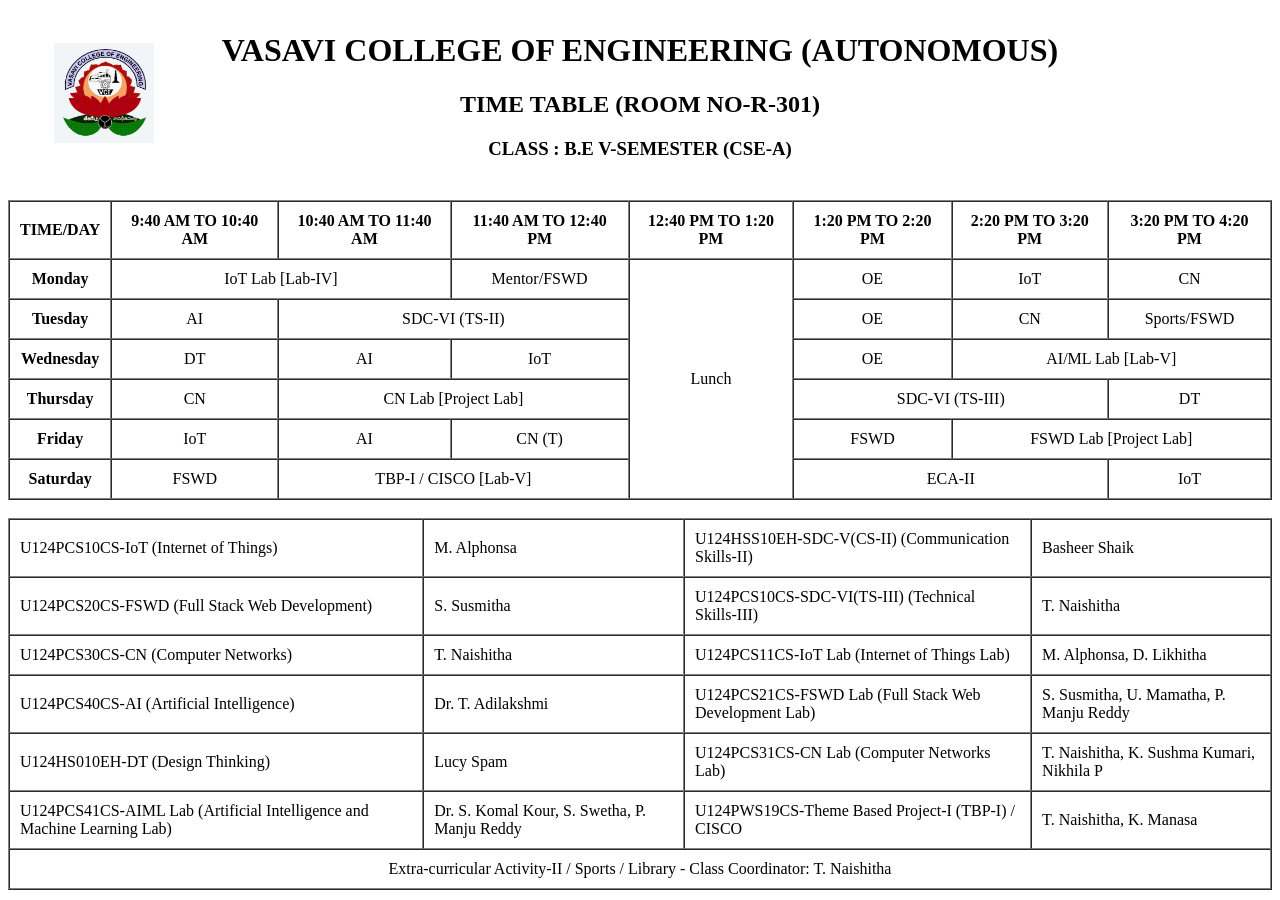
<file: week1/1.html>
<!DOCTYPE html>
<html lang="en">

<head>
    <meta charset="UTF-8">
    <meta name="viewport" content="width=device-width, initial-scale=1.0">
    <title>CSE-A Time Table 2026-27</title>
</head>

<body>
    <table width="100%" border="0">
        <tr>
            <td width="15%" align="center">
                <img src="vce_logo.png" width="100" height="100" alt="VCE Logo">
            </td>

            <td align="center">
                <h1>VASAVI COLLEGE OF ENGINEERING (AUTONOMOUS)</h1>
                <h2>TIME TABLE (ROOM NO-R-301)</h2>
                <h3>CLASS : B.E V-SEMESTER (CSE-A)</h3>
            </td>

            <td width="15%"></td>
        </tr>
    </table>

    <br>

    <table border="1" cellpadding="10" cellspacing="0" align="center">

        <tr>
            <th>TIME/DAY</th>
            <th>9:40 AM TO 10:40 AM</th>
            <th>10:40 AM TO 11:40 AM</th>
            <th>11:40 AM TO 12:40 PM</th>
            <th>12:40 PM TO 1:20 PM</th>
            <th>1:20 PM TO 2:20 PM</th>
            <th>2:20 PM TO 3:20 PM</th>
            <th>3:20 PM TO 4:20 PM</th>
        </tr>

        <tr>
            <th>Monday</th>
            <td colspan="2" align="center">IoT Lab [Lab-IV]</td>
            <td align="center">Mentor/FSWD</td>
            <td rowspan="6" align="center">Lunch</td>
            <td align="center">OE</td>
            <td align="center">IoT</td>
            <td align="center">CN</td>
        </tr>

        <tr>
            <th>Tuesday</th>
            <td align="center">AI</td>
            <td colspan="2" align="center">SDC-VI (TS-II)</td>
            <td align="center">OE</td>
            <td align="center">CN</td>
            <td align="center">Sports/FSWD</td>
        </tr>

        <tr>
            <th>Wednesday</th>
            <td align="center">DT</td>
            <td align="center">AI</td>
            <td align="center">IoT</td>
            <td align="center">OE</td>
            <td colspan="2" align="center">AI/ML Lab [Lab-V]</td>
        </tr>

        <tr>
            <th>Thursday</th>
            <td align="center">CN</td>
            <td colspan="2" align="center">CN Lab [Project Lab]</td>
            <td colspan="2" align="center">SDC-VI (TS-III)</td>
            <td align="center">DT</td>
        </tr>

        <tr>
            <th>Friday</th>
            <td align="center">IoT</td>
            <td align="center">AI</td>
            <td align="center">CN (T)</td>
            <td align="center">FSWD</td>
            <td colspan="2" align="center">FSWD Lab [Project Lab]</td>
        </tr>

        <tr>
            <th>Saturday</th>
            <td align="center">FSWD</td>
            <td colspan="2" align="center">TBP-I / CISCO [Lab-V]</td>
            <td colspan="2" align="center">ECA-II</td>
            <td align="center">IoT</td>
        </tr>

    </table>

    <br>
    <table border="1" cellpadding="10" cellspacing="0" align="center">

        <tr>
            <td>U124PCS10CS-IoT (Internet of Things)</td>
            <td>M. Alphonsa</td>
            <td>U124HSS10EH-SDC-V(CS-II) (Communication Skills-II)</td>
            <td>Basheer Shaik</td>
        </tr>

        <tr>
            <td>U124PCS20CS-FSWD (Full Stack Web Development)</td>
            <td>S. Susmitha</td>
            <td>U124PCS10CS-SDC-VI(TS-III) (Technical Skills-III)</td>
            <td>T. Naishitha</td>
        </tr>

        <tr>
            <td>U124PCS30CS-CN (Computer Networks)</td>
            <td>T. Naishitha</td>
            <td>U124PCS11CS-IoT Lab (Internet of Things Lab)</td>
            <td>M. Alphonsa, D. Likhitha</td>
        </tr>

        <tr>
            <td>U124PCS40CS-AI (Artificial Intelligence)</td>
            <td>Dr. T. Adilakshmi</td>
            <td>U124PCS21CS-FSWD Lab (Full Stack Web Development Lab)</td>
            <td>S. Susmitha, U. Mamatha, P. Manju Reddy</td>
        </tr>

        <tr>
            <td>U124HS010EH-DT (Design Thinking)</td>
            <td>Lucy Spam</td>
            <td>U124PCS31CS-CN Lab (Computer Networks Lab)</td>
            <td>T. Naishitha, K. Sushma Kumari, Nikhila P</td>
        </tr>

        <tr>
            <td>U124PCS41CS-AIML Lab (Artificial Intelligence and Machine Learning Lab)</td>
            <td>Dr. S. Komal Kour, S. Swetha, P. Manju Reddy</td>
            <td>U124PWS19CS-Theme Based Project-I (TBP-I) / CISCO</td>
            <td>T. Naishitha, K. Manasa</td>
        </tr>

        <tr>
            <td colspan="4" align="center">
                Extra-curricular Activity-II / Sports / Library -
                Class Coordinator: T. Naishitha
            </td>
        </tr>

    </table>

</body>
</html>
</file>
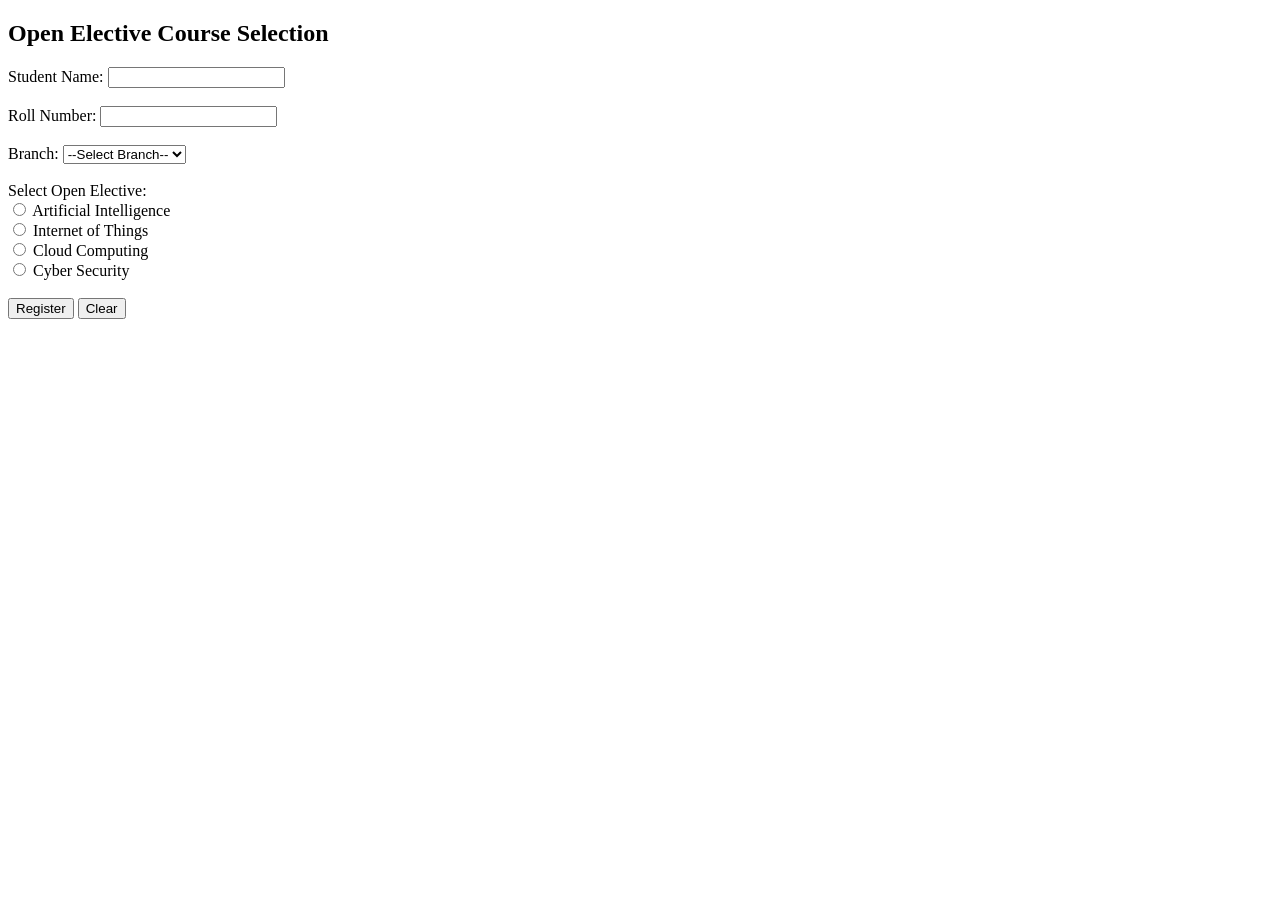
<file: week2/pre1.html>
<!DOCTYPE html>
<html>
<head>
    <title>Open Elective Registration</title>
</head>

<body>

    <h2>Open Elective Course Selection</h2>

    <form>

        <label for="name">Student Name:</label>
        <input type="text" id="name" name="name" required>
        <br><br>

        <label for="rollno">Roll Number:</label>
        <input type="text" id="rollno" name="rollno" required>
        <br><br>

        <label for="branch">Branch:</label>
        <select id="branch" name="branch" required>
            <option value="">--Select Branch--</option>
            <option value="CSE">CSE</option>
            <option value="ECE">ECE</option>
            <option value="EEE">EEE</option>
            <option value="MECH">Mechanical</option>
            <option value="CIVIL">Civil</option>
        </select>
        <br><br>

        <label>Select Open Elective:</label>
        <br>

        <input type="radio" id="ai" name="elective" value="AI" required>
        <label for="ai">Artificial Intelligence</label>
        <br>

        <input type="radio" id="iot" name="elective" value="IoT">
        <label for="iot">Internet of Things</label>
        <br>

        <input type="radio" id="cloud" name="elective" value="Cloud Computing">
        <label for="cloud">Cloud Computing</label>
        <br>

        <input type="radio" id="cyber" name="elective" value="Cyber Security">
        <label for="cyber">Cyber Security</label>
        <br><br>

        <input type="submit" value="Register">
        <input type="reset" value="Clear">

    </form>

</body>
</html>
</file>
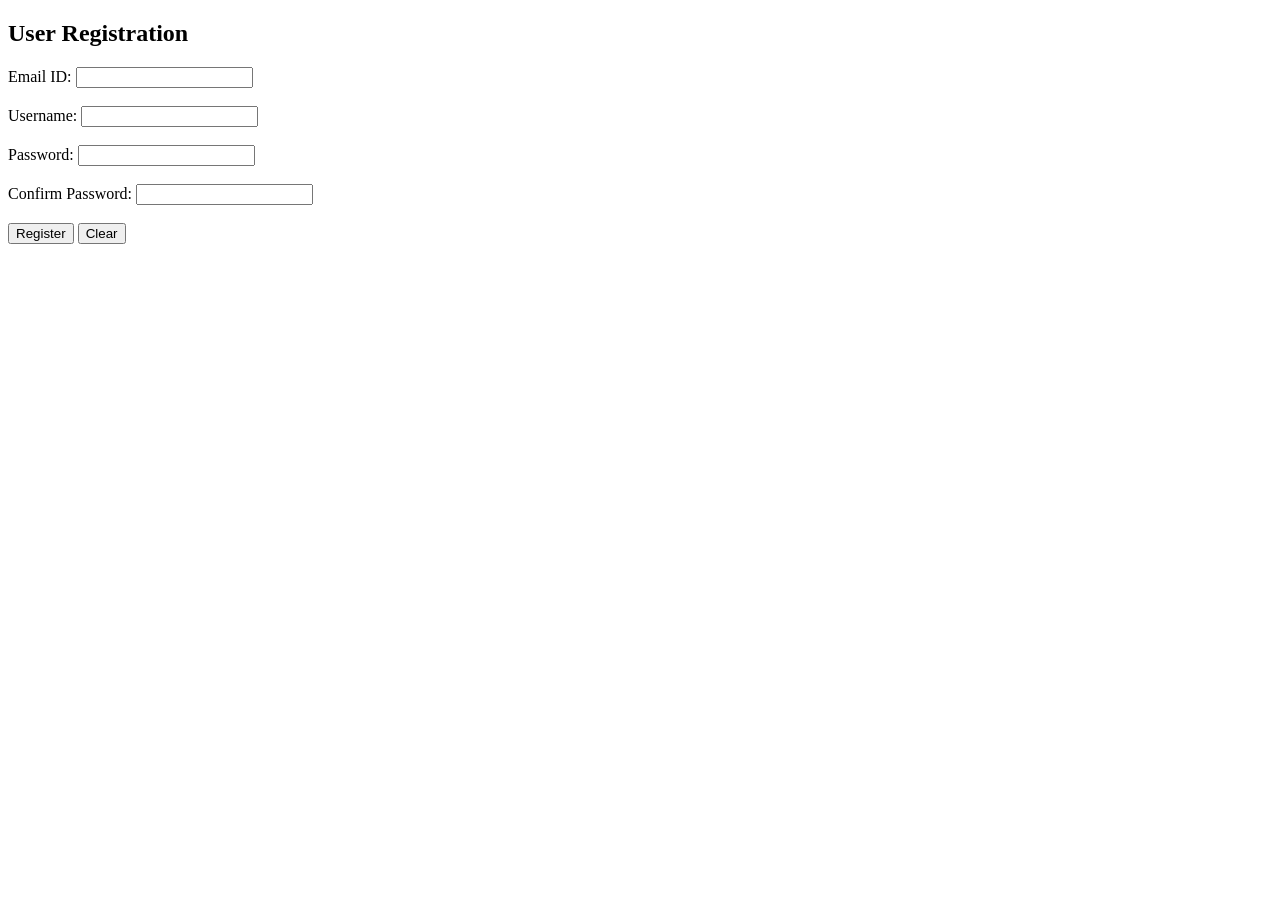
<file: week2/pre2.html>
<!DOCTYPE html>
<html>
<head>
    <title>Registration Form</title>
</head>

<body>

    <h2>User Registration</h2>

    <form>

        <label for="email">Email ID:</label>
        <input type="email" id="email" name="email" required>
        <br><br>

        <label for="username">Username:</label>
        <input type="text" id="username" name="username" required>
        <br><br>

        <label for="password">Password:</label>
        <input type="password" id="password" name="password" required>
        <br><br>

        <label for="confirm">Confirm Password:</label>
        <input type="password" id="confirm" name="confirm" required>
        <br><br>

        <input type="submit" value="Register">
        <input type="reset" value="Clear">

    </form>

</body>
</html>
</file>
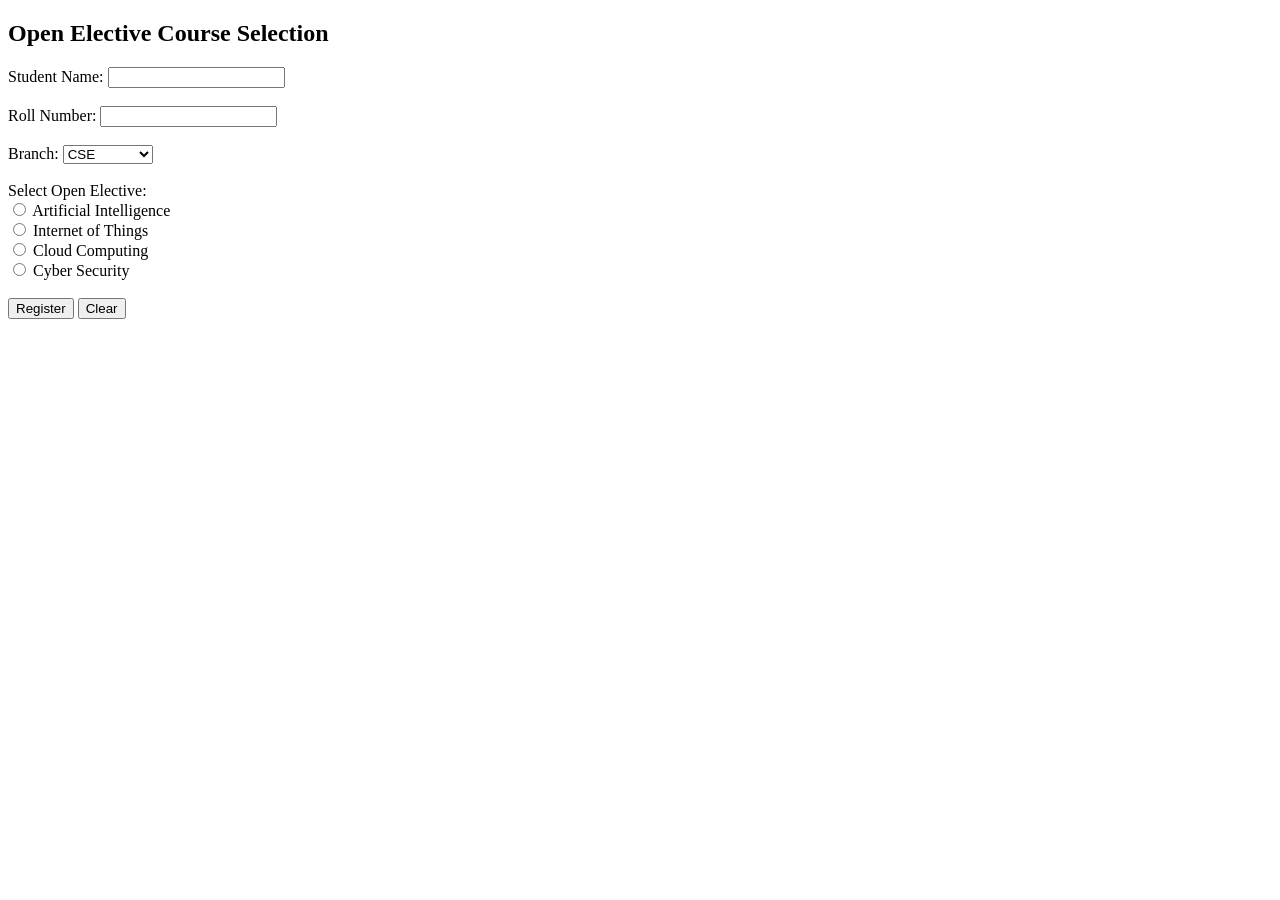
<file: week2/prel1.html>
<!DOCTYPE html>
<html>
<head>
    <title>Open Elective Registration</title>
</head>
<body>

    <h2>Open Elective Course Selection</h2>

    <form>
        <label for="name">Student Name:</label>
        <input type="text" id="name" name="name" required>
        <br><br>

        <label for="rollno">Roll Number:</label>
        <input type="text" id="rollno" name="rollno" required>
        <br><br>

        <label for="branch">Branch:</label>
        <select id="branch" name="branch">
            <option value="cse">CSE</option>
            <option value="ece">ECE</option>
            <option value="eee">EEE</option>
            <option value="mech">Mechanical</option>
            <option value="civil">Civil</option>
        </select>
        <br><br>

        <label>Select Open Elective:</label>
        <br>

        <input type="radio" id="ai" name="elective" value="AI">
        <label for="ai">Artificial Intelligence</label>
        <br>

        <input type="radio" id="iot" name="elective" value="IoT">
        <label for="iot">Internet of Things</label>
        <br>

        <input type="radio" id="cloud" name="elective" value="Cloud">
        <label for="cloud">Cloud Computing</label>
        <br>

        <input type="radio" id="cyber" name="elective" value="Cyber Security">
        <label for="cyber">Cyber Security</label>
        <br><br>

        <input type="submit" value="Register">
        <input type="reset" value="Clear">

    </form>

</body>
</html>
</file>
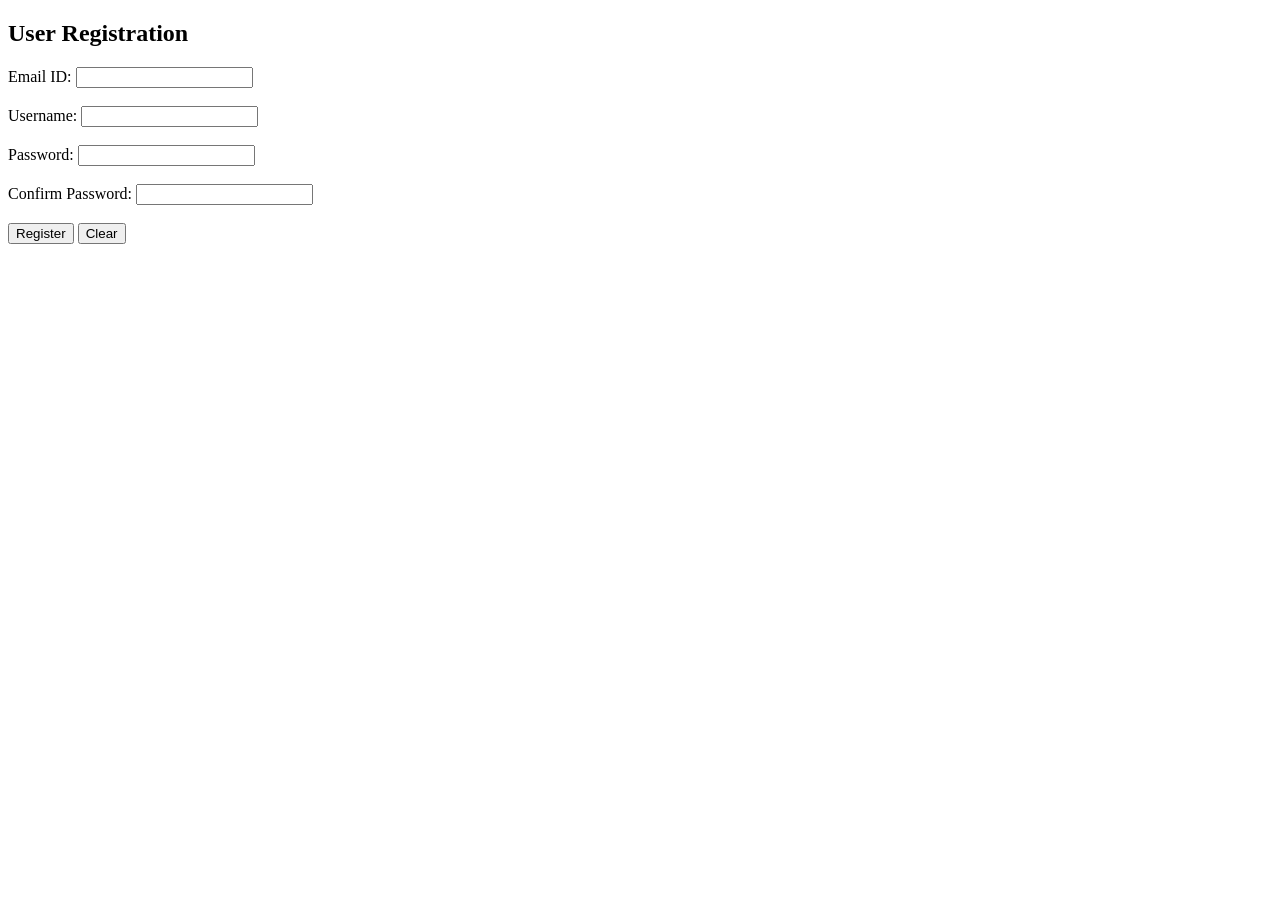
<file: week2/prel2.html>
<!DOCTYPE html>
<html lang="en">
<head>
    <meta charset="UTF-8">
    <meta name="viewport" content="width=device-width, initial-scale=1.0">
    <title>Registration Form</title>
</head>

<body>

    <h2>User Registration</h2>

    <form onsubmit="return validatePassword()">

        <label for="email">Email ID:</label>
        <input type="email" id="email" name="email" required>
        <br><br>

        <label for="username">Username:</label>
        <input type="text" id="username" name="username" required>
        <br><br>

        <label for="password">Password:</label>
        <input type="password" id="password" name="password" required>
        <br><br>

        <label for="confirm">Confirm Password:</label>
        <input type="password" id="confirm" name="confirm" required>
        <br><br>

        <input type="submit" value="Register">
        <input type="reset" value="Clear">

    </form>

    <script>
        function validatePassword() {
            const password = document.getElementById("password").value;
            const confirm = document.getElementById("confirm").value;

            if (password !== confirm) {
                alert("Passwords do not match!");
                return false;
            }

            alert("Registration successful!");
            return true;
        }
    </script>

</body>
</html>
</file>
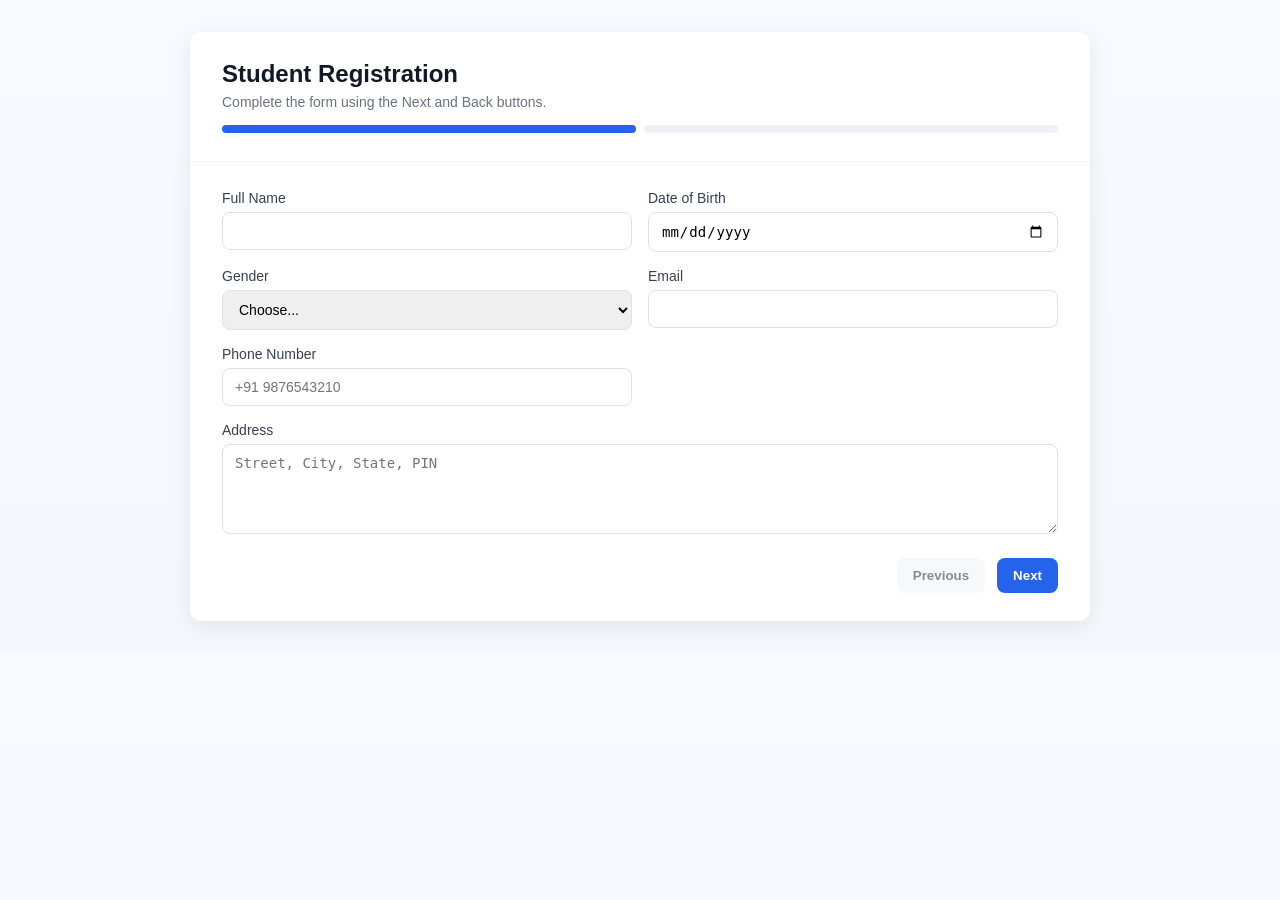
<file: week2/stu_reg.html>
<!DOCTYPE html>
<html lang="en">

<head>
    <meta charset="UTF-8">
    <meta name="viewport" content="width=device-width, initial-scale=1.0">
    <title>Student Registration Form</title>

    <style>
        :root {
            --bg: #f4f7fb;
            --card: #ffffff;
            --accent: #2563eb;
            --muted: #6b7280;
            --success: #16a34a;
        }

        * {
            box-sizing: border-box;
        }

        body {
            margin: 0;
            padding: 32px;
            font-family: Arial, sans-serif;
            background: linear-gradient(180deg, #f7fbff 0%, var(--bg) 100%);
            color: #111827;
        }

        .container {
            max-width: 900px;
            margin: auto;
            background: var(--card);
            border-radius: 12px;
            box-shadow: 0 6px 24px rgba(2, 6, 23, 0.08);
            overflow: hidden;
        }

        header {
            padding: 28px 32px;
            border-bottom: 1px solid #eef2f7;
        }

        header h1 {
            margin: 0;
            font-size: 24px;
        }

        header p {
            margin: 6px 0 0;
            color: var(--muted);
            font-size: 14px;
        }

        form {
            padding: 28px 32px;
        }

        .form-page {
            display: none;
        }

        .form-page.active {
            display: block;
        }

        .grid {
            display: grid;
            grid-template-columns: repeat(2, 1fr);
            gap: 16px;
        }

        .full {
            grid-column: 1 / -1;
        }

        label {
            display: block;
            font-size: 14px;
            margin-bottom: 6px;
            color: #374151;
        }

        input,
        select,
        textarea {
            width: 100%;
            padding: 10px 12px;
            border: 1px solid #dbe3ec;
            border-radius: 8px;
            font-size: 14px;
        }

        textarea {
            min-height: 90px;
            resize: vertical;
        }

        input:focus,
        select:focus,
        textarea:focus {
            outline: none;
            border-color: var(--accent);
        }

        .actions {
            display: flex;
            gap: 12px;
            justify-content: flex-end;
            margin-top: 20px;
        }

        button {
            cursor: pointer;
            border: none;
            padding: 10px 16px;
            border-radius: 8px;
            font-weight: bold;
        }

        .btn-primary {
            background: var(--accent);
            color: white;
        }

        .btn-secondary {
            background: #eef2ff;
            color: var(--accent);
        }

        .btn-muted {
            background: #f3f4f6;
            color: #374151;
        }

        button:disabled {
            cursor: not-allowed;
            opacity: 0.6;
        }

        .progress {
            display: flex;
            gap: 8px;
            margin-top: 15px;
        }

        .step {
            flex: 1;
            height: 8px;
            border-radius: 10px;
            background: #eef2f7;
        }

        .step.active {
            background: var(--accent);
        }

        .success {
            display: none;
            margin-top: 15px;
            padding: 15px;
            border-radius: 8px;
            background: #ecfdf5;
            color: var(--success);
        }

        @media (max-width: 700px) {
            body {
                padding: 15px;
            }

            .grid {
                grid-template-columns: 1fr;
            }

            .full {
                grid-column: auto;
            }

            form,
            header {
                padding: 20px;
            }
        }
    </style>
</head>

<body>

    <div class="container">

        <header>
            <h1>Student Registration</h1>
            <p>Complete the form using the Next and Back buttons.</p>

            <div class="progress">
                <div class="step step-1 active"></div>
                <div class="step step-2"></div>
            </div>
        </header>

        <form id="regForm">

            <!-- PAGE 1 -->
            <section class="form-page active" id="page1">

                <div class="grid">

                    <div>
                        <label for="fullname">Full Name</label>
                        <input type="text" id="fullname" name="fullname"
                               maxlength="100" required>
                    </div>

                    <div>
                        <label for="dob">Date of Birth</label>
                        <input type="date" id="dob" name="dob" required>
                    </div>

                    <div>
                        <label for="gender">Gender</label>
                        <select id="gender" name="gender" required>
                            <option value="">Choose...</option>
                            <option value="Female">Female</option>
                            <option value="Male">Male</option>
                            <option value="Non-binary">Non-binary</option>
                            <option value="Other">Other</option>
                            <option value="Prefer not to say">
                                Prefer not to say
                            </option>
                        </select>
                    </div>

                    <div>
                        <label for="email">Email</label>
                        <input type="email" id="email" name="email" required>
                    </div>

                    <div>
                        <label for="phone">Phone Number</label>
                        <input type="tel" id="phone" name="phone"
                               placeholder="+91 9876543210"
                               pattern="[0-9+\-() ]{7,20}"
                               required>
                    </div>

                    <div class="full">
                        <label for="address">Address</label>
                        <textarea id="address" name="address"
                                  maxlength="300"
                                  placeholder="Street, City, State, PIN"
                                  required></textarea>
                    </div>

                </div>

                <div class="actions">
                    <button type="button" class="btn-muted" disabled>
                        Previous
                    </button>

                    <button type="button" class="btn-primary" id="nextBtn">
                        Next
                    </button>
                </div>

            </section>

            <!-- PAGE 2 -->
            <section class="form-page" id="page2">

                <div class="grid">

                    <div>
                        <label for="qualification">
                            Highest Qualification
                        </label>

                        <select id="qualification"
                                name="qualification" required>
                            <option value="">Choose...</option>
                            <option>High School</option>
                            <option>Diploma</option>
                            <option>Bachelor's</option>
                            <option>Master's</option>
                            <option>PhD</option>
                            <option>Other</option>
                        </select>
                    </div>

                    <div>
                        <label for="school">School / College Name</label>
                        <input type="text" id="school" name="school"
                               maxlength="150" required>
                    </div>

                    <div>
                        <label for="course">Course / Branch</label>
                        <input type="text" id="course" name="course"
                               maxlength="100" required>
                    </div>

                    <div>
                        <label for="year">Year of Passing</label>
                        <input type="number" id="year" name="year"
                               min="1900" max="2100" required>
                    </div>

                    <div>
                        <label for="score">Percentage / CGPA</label>
                        <input type="number" id="score" name="score"
                               min="0" max="100" step="0.01" required>
                    </div>

                    <div>
                        <label for="board">University / Board</label>
                        <input type="text" id="board" name="board"
                               maxlength="150" required>
                    </div>

                </div>

                <div class="actions">

                    <button type="button"
                            class="btn-secondary"
                            id="backBtn">
                        Back
                    </button>

                    <button type="reset" class="btn-muted">
                        Reset
                    </button>

                    <button type="submit" class="btn-primary">
                        Submit
                    </button>

                </div>

                <div class="success" id="successMsg">
                    Registration submitted successfully.
                </div>

            </section>

        </form>
    </div>

    <script>
        const form = document.getElementById("regForm");
        const pages = document.querySelectorAll(".form-page");
        const steps = document.querySelectorAll(".step");

        const nextBtn = document.getElementById("nextBtn");
        const backBtn = document.getElementById("backBtn");
        const successMsg = document.getElementById("successMsg");

        let currentPage = 0;

        // Show selected page
        function showPage(page) {
            pages.forEach((section, index) => {
                section.classList.toggle("active", index === page);
            });

            steps.forEach((step, index) => {
                step.classList.toggle("active", index <= page);
            });

            currentPage = page;
        }

        // Next button
        nextBtn.addEventListener("click", function () {

            const fields = pages[0].querySelectorAll(
                "input, select, textarea"
            );

            for (let field of fields) {
                if (!field.checkValidity()) {
                    field.reportValidity();
                    return;
                }
            }

            showPage(1);
            window.scrollTo(0, 0);
        });

        // Back button
        backBtn.addEventListener("click", function () {
            showPage(0);
            window.scrollTo(0, 0);
        });

        // Submit form
        form.addEventListener("submit", function (event) {

            event.preventDefault();

            const fields = pages[1].querySelectorAll(
                "input, select, textarea"
            );

            for (let field of fields) {
                if (!field.checkValidity()) {
                    field.reportValidity();
                    return;
                }
            }

            const name = document.getElementById("fullname").value;

            successMsg.textContent =
                "Registration submitted successfully. Thank you, "
                + name + "!";

            successMsg.style.display = "block";

            // Clear form after successful submission
            form.reset();

            // Keep success message visible
            setTimeout(function () {
                successMsg.style.display = "none";
                showPage(0);
            }, 2500);
        });

        // Reset form
        form.addEventListener("reset", function () {
            setTimeout(function () {
                showPage(0);
                successMsg.style.display = "none";
            }, 0);
        });
    </script>

</body>
</html>
</file>
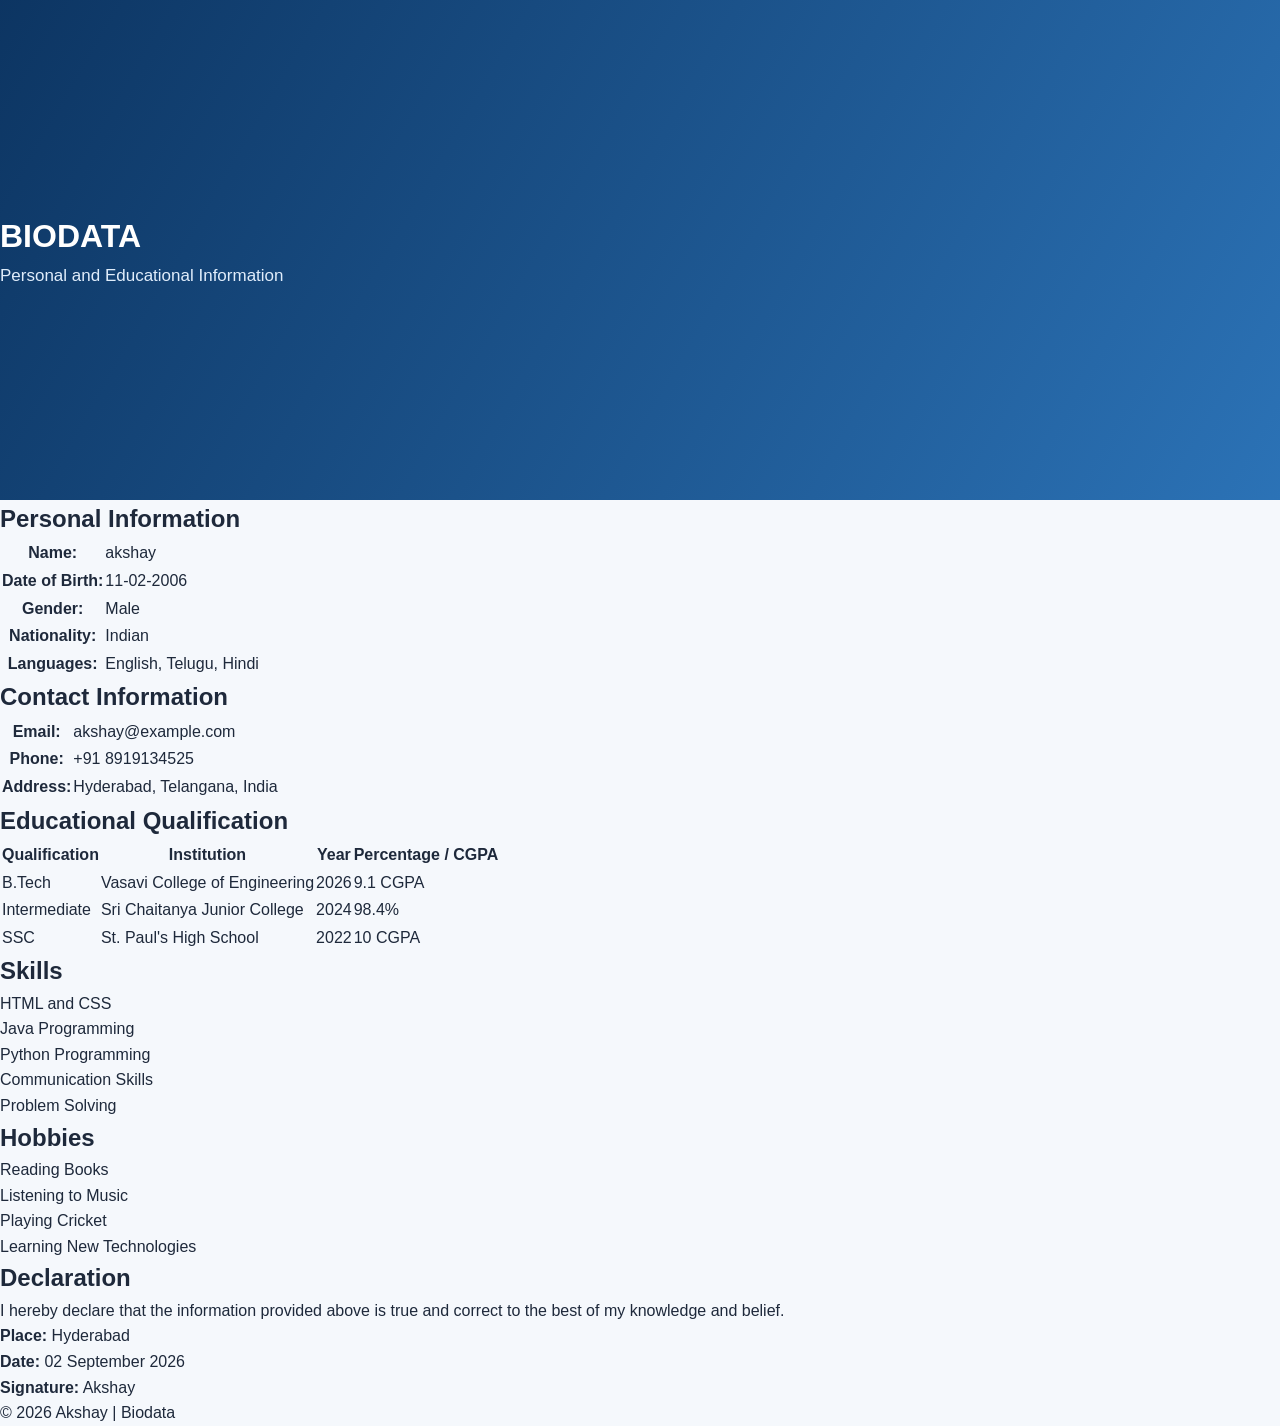
<file: week3/biodata.html>
<!doctype html>
<html lang="en">
<head>
  <meta charset="utf-8">
  <meta name="viewport" content="width=device-width,initial-scale=1">
  <title>BIODATA - Akshay</title>
  <link rel="stylesheet" href="style.css">
</head>
<body>
  <header class="hero">
    <div class="container">
      <h1>BIODATA</h1>
      <p class="subtitle">Personal and Educational Information</p>
    </div>
  </header>

  <main class="container">

    <section class="card">
      <h2 class="section-title">Personal Information</h2>
      <div class="hr"></div>
      <table class="info-table">
        <tr><th>Name:</th><td>akshay</td></tr>
        <tr><th>Date of Birth:</th><td>11-02-2006</td></tr>
        <tr><th>Gender:</th><td>Male</td></tr>
        <tr><th>Nationality:</th><td>Indian</td></tr>
        <tr><th>Languages:</th><td>English, Telugu, Hindi</td></tr>
      </table>
    </section>

    <section class="card">
      <h2 class="section-title">Contact Information</h2>
      <div class="hr"></div>
      <table class="info-table">
        <tr><th>Email:</th><td>akshay@example.com</td></tr>
        <tr><th>Phone:</th><td>+91 8919134525</td></tr>
        <tr><th>Address:</th><td>Hyderabad, Telangana, India</td></tr>
      </table>
    </section>

    <section class="card">
      <h2 class="section-title">Educational Qualification</h2>
      <div class="hr"></div>
      <div class="table-wrap">
        <table class="edu-table">
          <thead>
            <tr>
              <th>Qualification</th>
              <th>Institution</th>
              <th>Year</th>
              <th>Percentage / CGPA</th>
            </tr>
          </thead>
          <tbody>
            <tr><td>B.Tech</td><td>Vasavi College of Engineering</td><td>2026</td><td>9.1 CGPA</td></tr>
            <tr><td>Intermediate</td><td>Sri Chaitanya Junior College</td><td>2024</td><td>98.4%</td></tr>
            <tr><td>SSC</td><td>St. Paul's High School</td><td>2022</td><td>10 CGPA</td></tr>
          </tbody>
        </table>
      </div>
    </section>

    <section class="card">
      <h2 class="section-title">Skills</h2>
      <div class="hr"></div>
      <ul class="bullets">
        <li>HTML and CSS</li>
        <li>Java Programming</li>
        <li>Python Programming</li>
        <li>Communication Skills</li>
        <li>Problem Solving</li>
      </ul>
    </section>

    <section class="card">
      <h2 class="section-title">Hobbies</h2>
      <div class="hr"></div>
      <ul class="bullets">
        <li>Reading Books</li>
        <li>Listening to Music</li>
        <li>Playing Cricket</li>
        <li>Learning New Technologies</li>
      </ul>
    </section>

    <section class="card">
      <h2 class="section-title">Declaration</h2>
      <div class="hr"></div>
      <p>I hereby declare that the information provided above is true and correct to the best of my knowledge and belief.</p>
      <p><strong>Place:</strong> Hyderabad</p>
      <p><strong>Date:</strong> 02 September 2026</p>
      <p><strong>Signature:</strong> Akshay</p>
    </section>

  </main>

  <footer class="site-footer">
    <div class="container">© 2026 Akshay | Biodata</div>
  </footer>
</body>
</html>
</file>
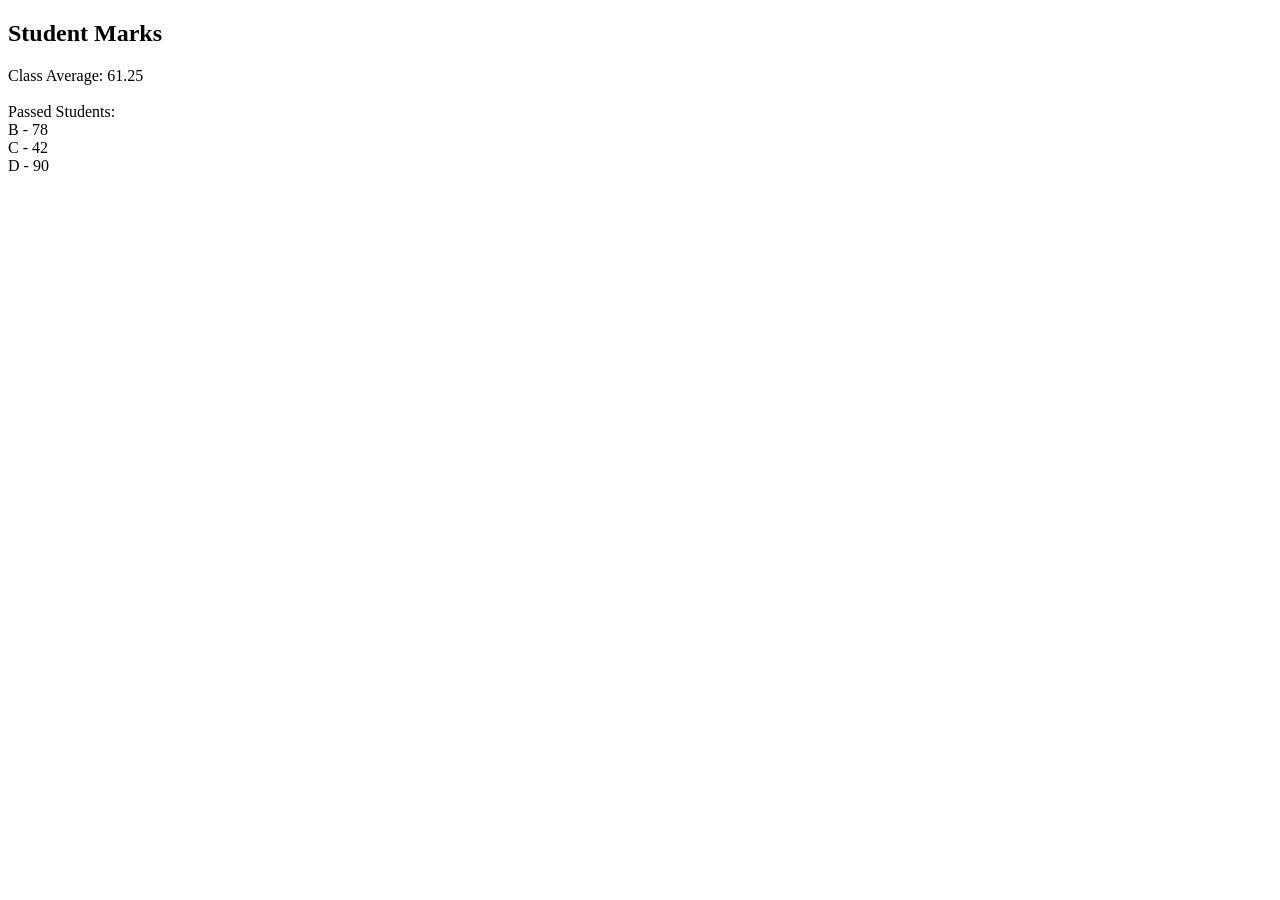
<file: week5/arrowfun.html>
<!DOCTYPE html>
<html>
<head>
    <title>Student Marks</title>
</head>
<body>

<h2>Student Marks</h2>

<p id="result"></p>

<script>
let students = [
    {name: "A", marks: 35},
    {name: "B", marks: 78},
    {name: "C", marks: 42},
    {name: "D", marks: 90}
];

let marks = students.map(student => student.marks);

let total = marks.reduce((sum, mark) => sum + mark, 0);

let average = total / marks.length;

let passed = students.filter(student => student.marks >= 40);

document.getElementById("result").innerHTML =
    "Class Average: " + average.toFixed(2) + "<br><br>" +
    "Passed Students:<br>" +
    passed.map(student => student.name + " - " + student.marks).join("<br>");
</script>

</body>
</html>
</file>
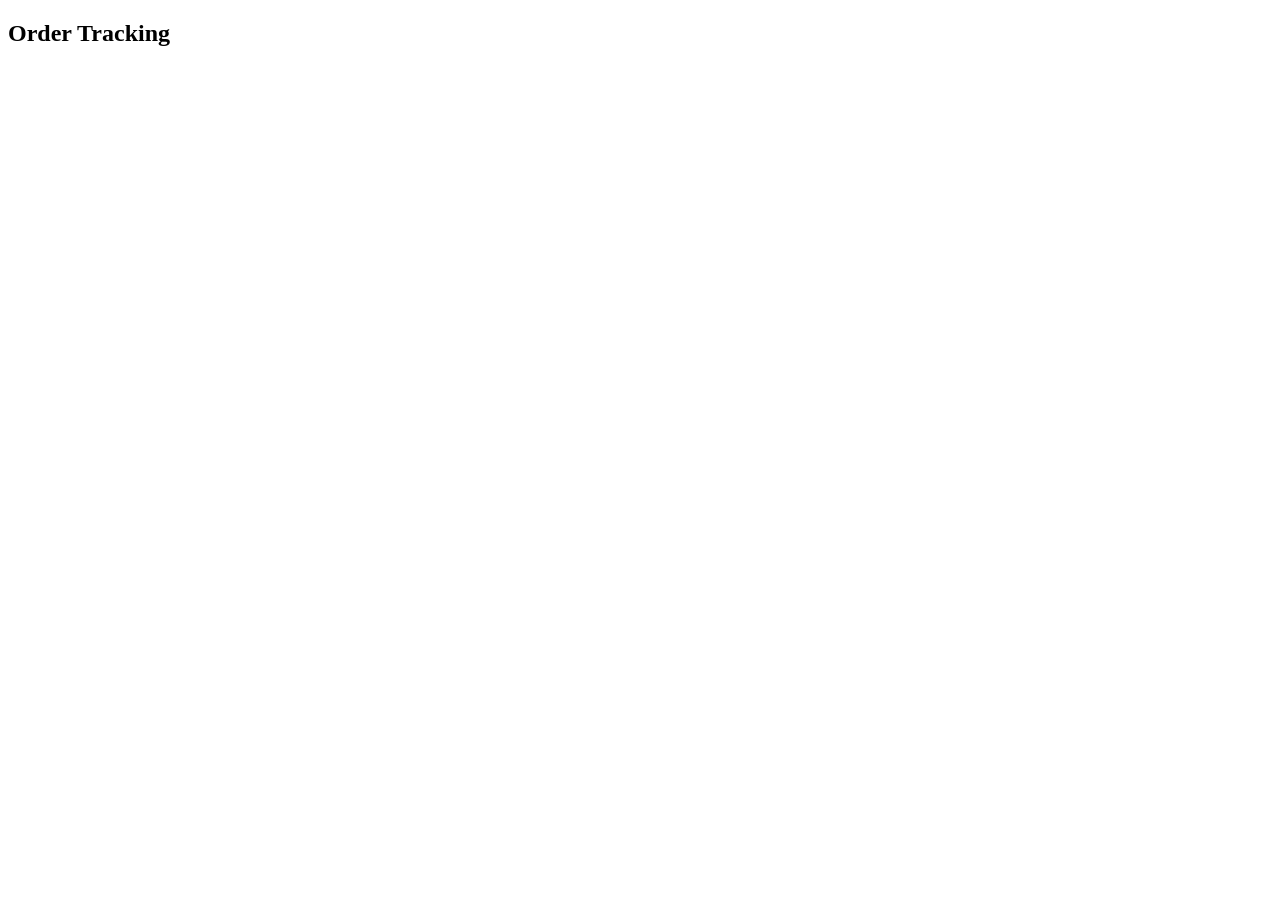
<file: week5/asyncawait.html>
<!DOCTYPE html>
<html>
<head>
    <title>Order Tracking</title>
</head>
<body>

<h2>Order Tracking</h2>
<p id="result"></p>

<script>
function task(message) {
    return new Promise(function(resolve) {
        setTimeout(function() {
            document.getElementById("result").innerHTML += message + "<br>";
            resolve();
        }, 1000);
    });
}

async function trackOrder() {
    await task("Order Placed");
    await task("Order Shipped");
    await task("Order Delivered");
}

trackOrder();


</script>

</body>
</html>
</file>
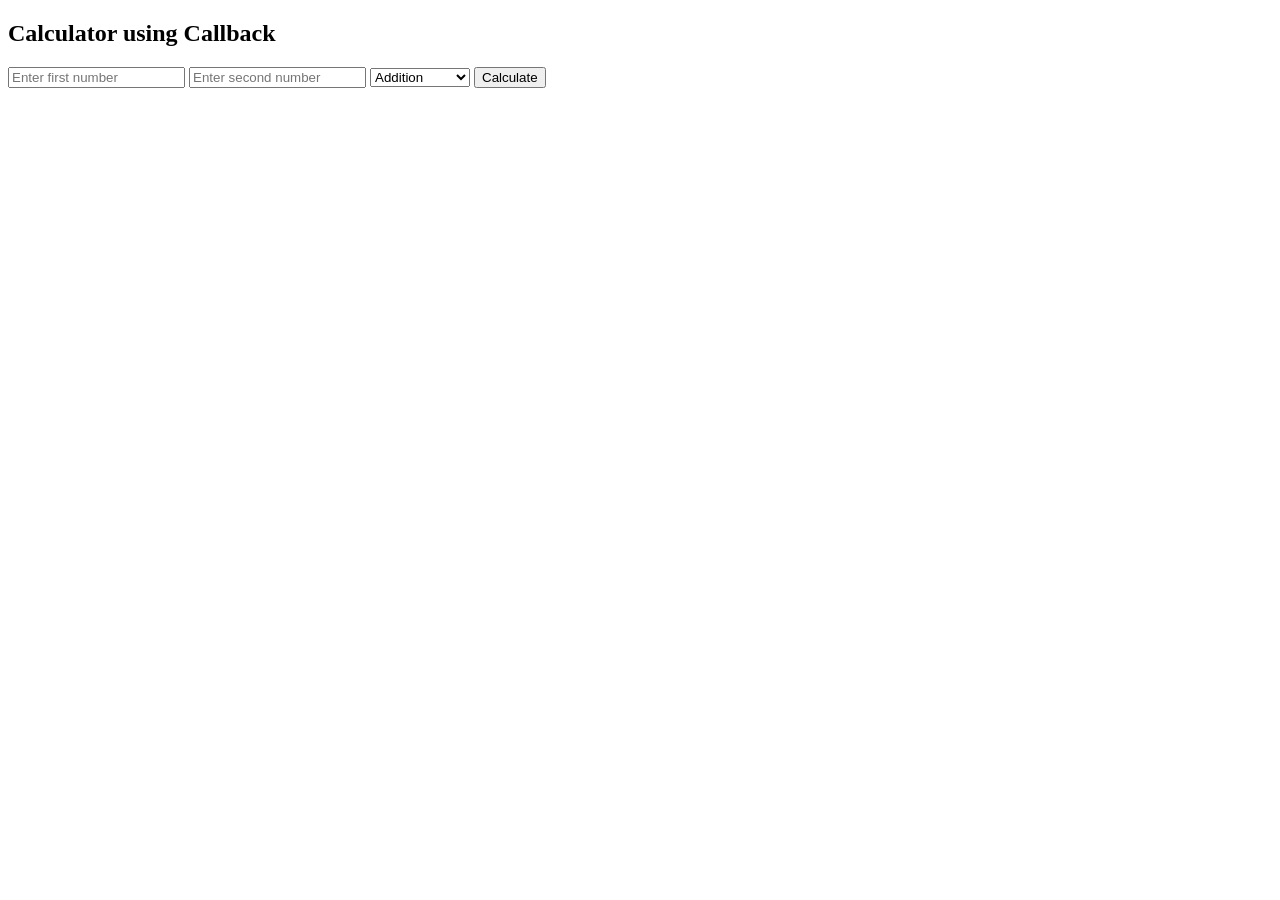
<file: week5/callbackfun.html>
<!DOCTYPE html>
<html>
<head>
    <title>Callback Calculator</title>
</head>
<body>

<h2>Calculator using Callback</h2>

<input type="number" id="n1" placeholder="Enter first number">
<input type="number" id="n2" placeholder="Enter second number">

<select id="operator">
    <option value="+">Addition</option>
    <option value="-">Subtraction</option>
    <option value="*">Multiplication</option>
    <option value="/">Division</option>
</select>

<button onclick="calculate()">Calculate</button>

<p id="result"></p>

<script>
function add(a, b) {
    return a + b;
}

function subtract(a, b) {
    return a - b;
}

function multiply(a, b) {
    return a * b;
}

function divide(a, b) {
    return a / b;
}

function calculate() {
    let a = Number(document.getElementById("n1").value);
    let b = Number(document.getElementById("n2").value);
    let op = document.getElementById("operator").value;
    let result;

    if (op == "+")
        result = operate(a, b, add);
    else if (op == "-")
        result = operate(a, b, subtract);
    else if (op == "*")
        result = operate(a, b, multiply);
    else if (op == "/")
        result = operate(a, b, divide);

    document.getElementById("result").innerHTML = "Result: " + result;
}

function operate(a, b, callback) {
    return callback(a, b);
}
</script>

</body>
</html>
</file>
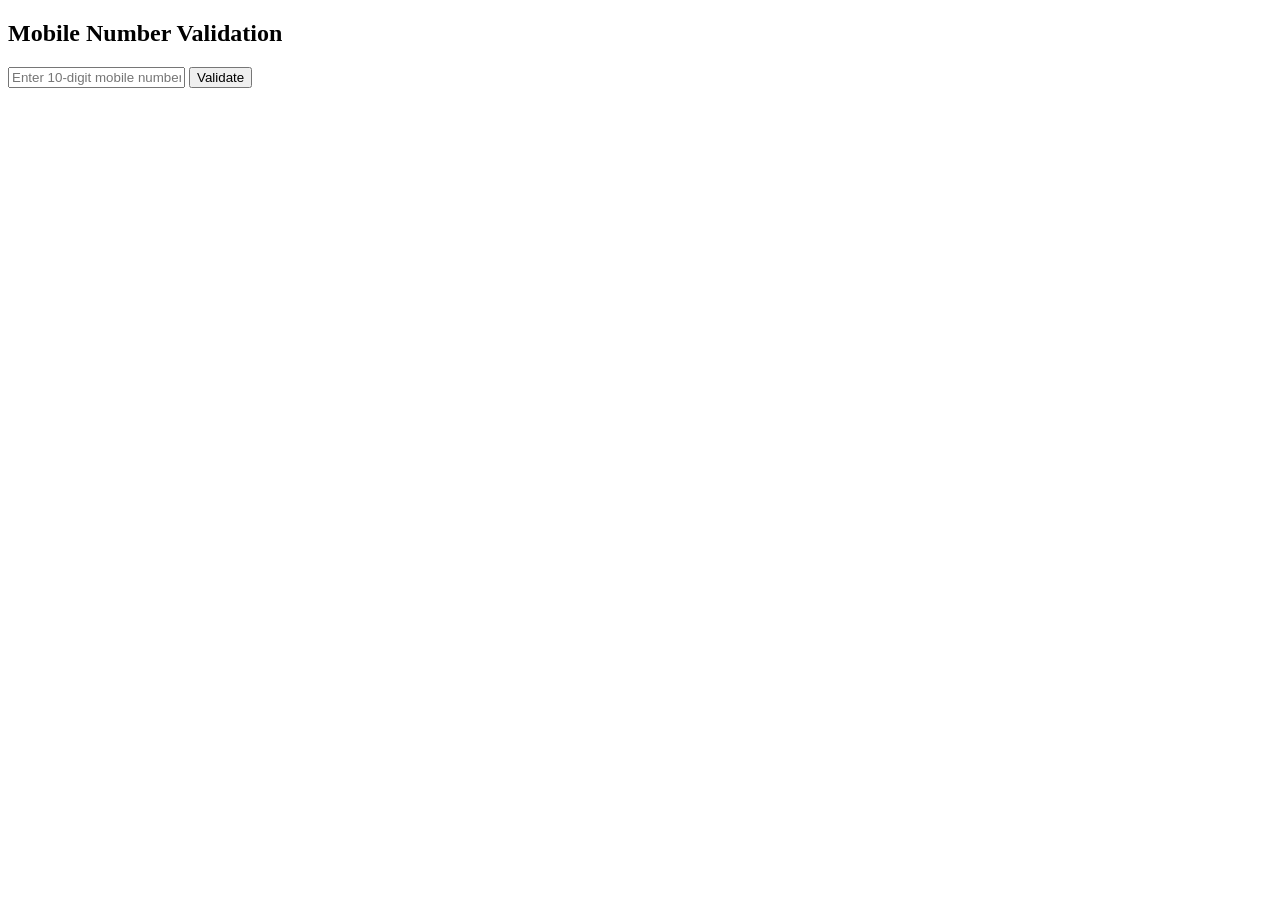
<file: week5/mobile.html>
<!DOCTYPE html>
<html>
<head>
    <title>Mobile Number Validation</title>
</head>
<body>

<h2>Mobile Number Validation</h2>

<input type="text" id="mobile" placeholder="Enter 10-digit mobile number">
<button onclick="validate()">Validate</button>

<p id="result"></p>

<script>
function validate() {
    let mobile = document.getElementById("mobile").value;
    let pattern = /^[6-9][0-9]{9}$/;

    if (pattern.test(mobile))
        document.getElementById("result").innerHTML = "Valid Mobile Number";
    else
        document.getElementById("result").innerHTML = "Invalid Mobile Number";
}
</script>

</body>
</html>
</file>
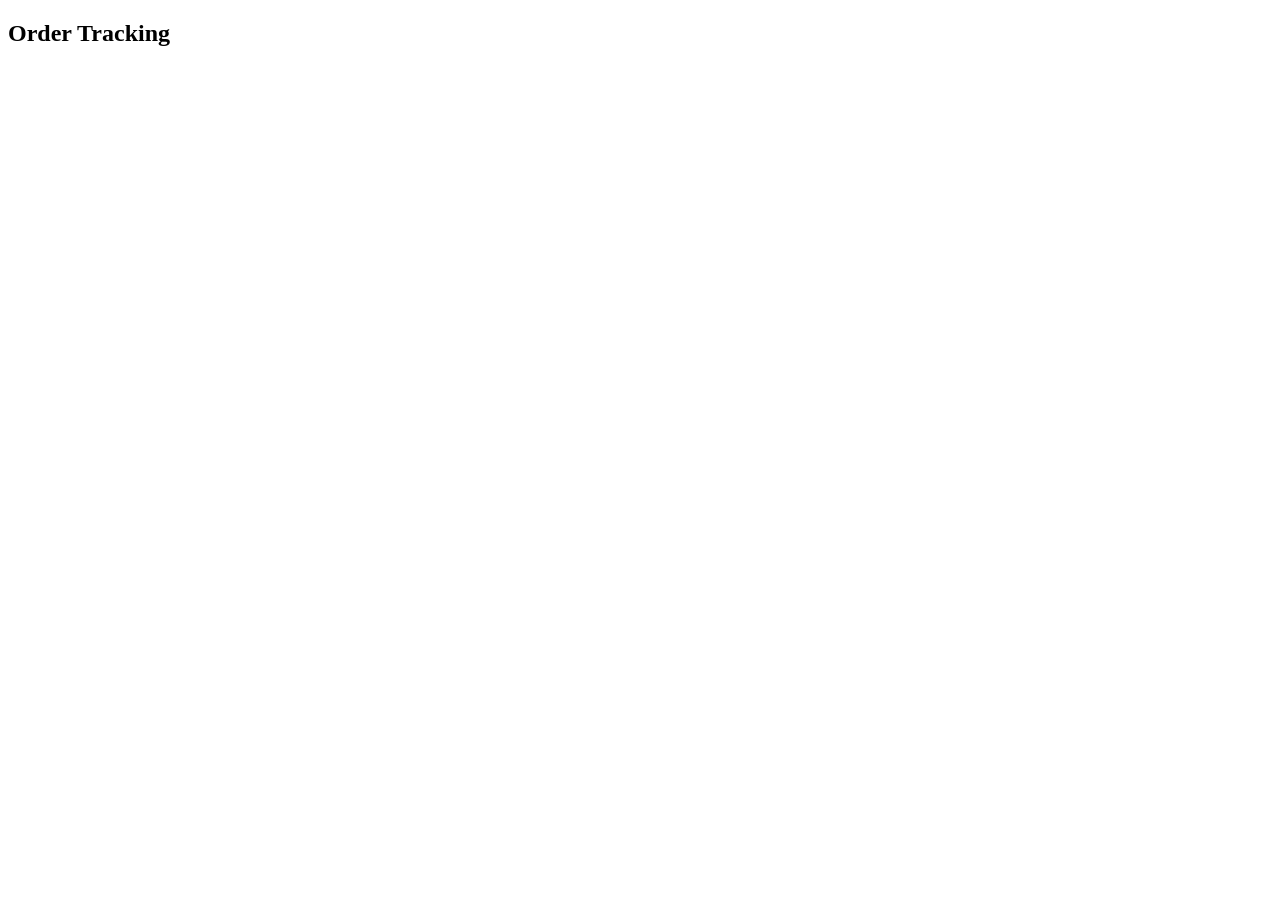
<file: week5/Sequentialasynchronous.html>
<!DOCTYPE html>
<html>
<head>
    <title>Order Tracking</title>
</head>
<body>

<h2>Order Tracking</h2>
<p id="result"></p>

<script>
function task(message) {
    return new Promise(function(resolve) {
        setTimeout(function() {
            document.getElementById("result").innerHTML += message + "<br>";
            resolve();
        }, 1000);
    });
}

task("Order Placed")
.then(function() {
    return task("Order Shipped");
})
.then(function() {
    return task("Order Delivered");
});
</script>

</body>
</html>
</file>
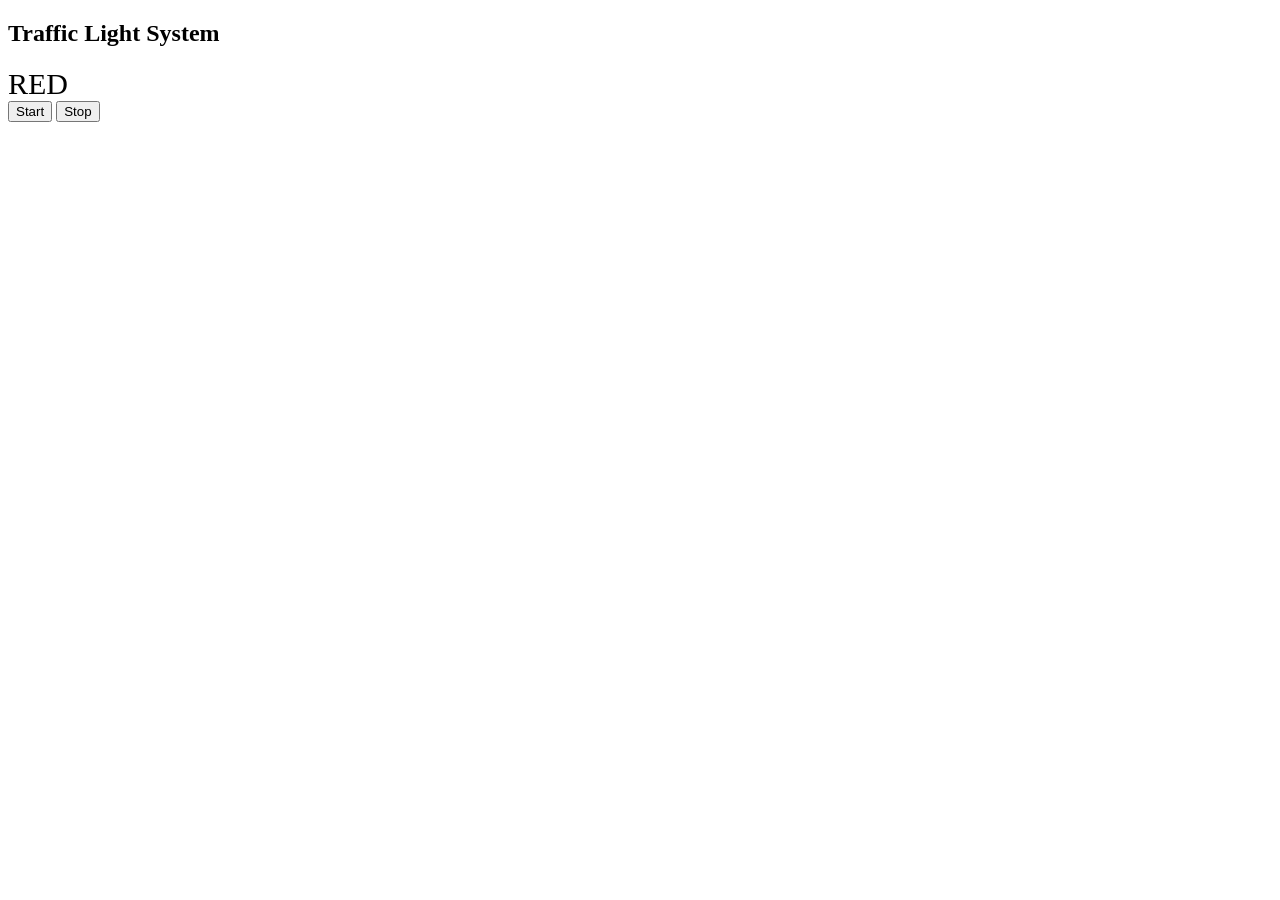
<file: week5/trafficlights.html>
<!DOCTYPE html>
<html>
<head>
    <title>Traffic Light</title>
</head>
<body>

<h2>Traffic Light System</h2>

<div id="light" style="font-size:30px;">RED</div>

<button id="start">Start</button>
<button id="stop">Stop</button>

<script>
let running = false;
let timer;

function changeLight(color, callback) {
    if (!running)
        return;

    document.getElementById("light").innerHTML = color;

    timer = setTimeout(callback, 2000);
}

function red() {
    changeLight("GREEN", green);
}

function green() {
    changeLight("YELLOW", yellow);
}

function yellow() {
    changeLight("RED", red);
}

document.getElementById("start").addEventListener("click", function() {
    if (!running) {
        running = true;
        red();
    }
});

document.getElementById("stop").addEventListener("click", function() {
    running = false;
    clearTimeout(timer);
    document.getElementById("light").innerHTML = "STOPPED";
});
</script>

</body>
</html>
</file>
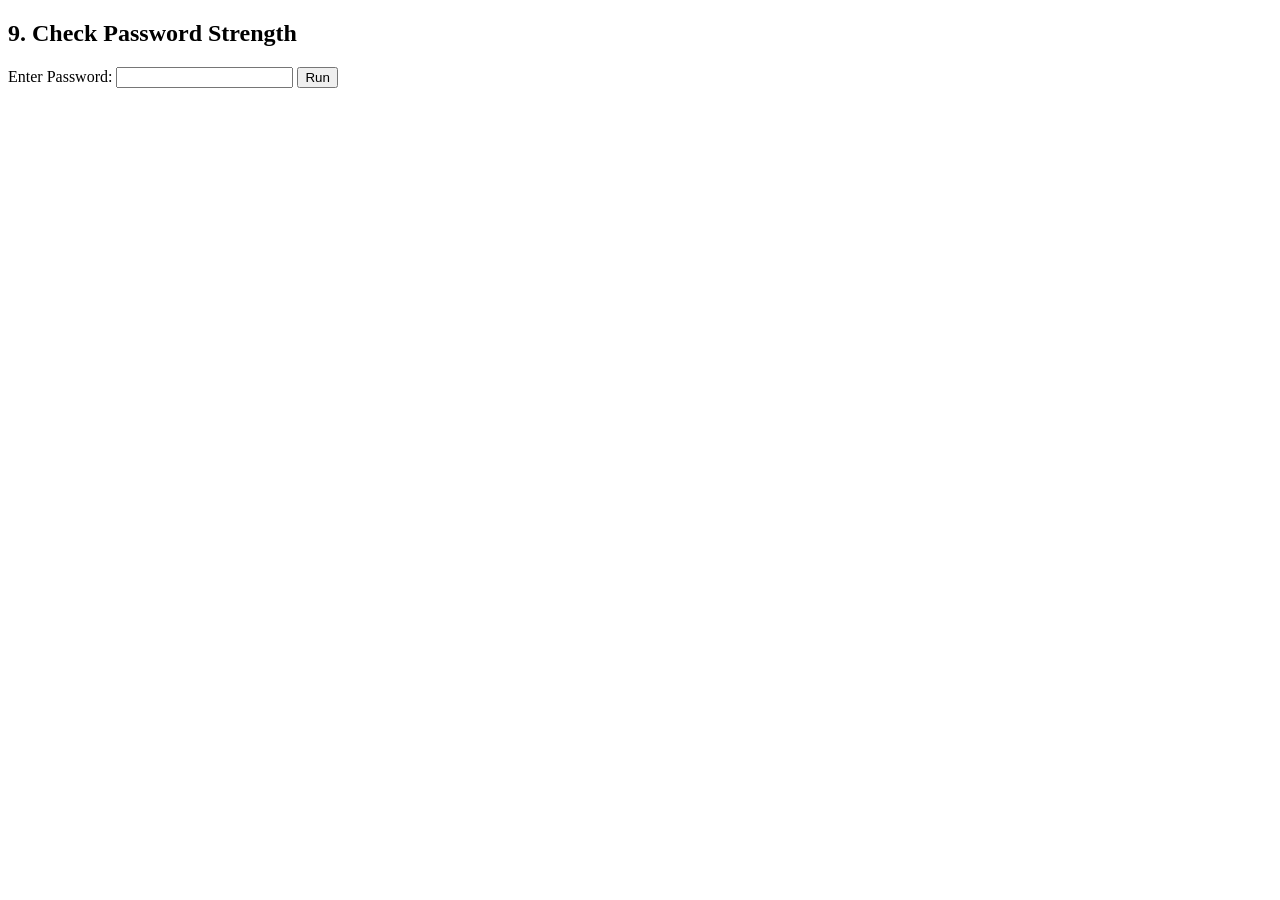
<file: week4/004/checkPassword.html>
<!DOCTYPE html>
<html>

<head>
    <title>Password Strength</title>
</head>

<body>

    <h2>9. Check Password Strength</h2>

    <label>Enter Password:</label>
    <input type="password" id="password">

    <button onclick="runProgram()">Run</button>

    <p id="output"></p>

    <script src="checkPassword.js"></script>

</body>

</html>
</file>
<file: week3/style.css>
* {
    margin: 0;
    padding: 0;
    box-sizing: border-box;
}

html {
    scroll-behavior: smooth;
}

body {
    font-family: Arial, Helvetica, sans-serif;
    background: #f5f8fc;
    color: #1e293b;
    line-height: 1.6;
}


/* ================= HEADER ================= */

.college-header {
    background: #073b78;
    color: white;
    padding: 22px 7%;
}

.header-container {
    max-width: 1200px;
    margin: auto;
    display: flex;
    justify-content: space-between;
    align-items: center;
    gap: 20px;
}

.logo h1 {
    font-size: 25px;
}

.logo p {
    margin-top: 4px;
    font-size: 13px;
    color: #cbdcf5;
}

.header-contact {
    display: flex;
    flex-direction: column;
    gap: 5px;
    font-size: 13px;
    text-align: right;
}


/* ================= NAVBAR ================= */

.navbar {
    background: white;
    box-shadow: 0 2px 10px rgba(0, 0, 0, 0.08);
    position: sticky;
    top: 0;
    z-index: 100;
}

.nav-container {
    max-width: 1200px;
    margin: auto;
    min-height: 60px;
    padding: 0 7%;
    display: flex;
    align-items: center;
    justify-content: space-between;
}

.nav-title {
    font-size: 22px;
    font-weight: bold;
    color: #0756a5;
}

.navbar ul {
    list-style: none;
    display: flex;
    gap: 8px;
}

.navbar a {
    display: block;
    padding: 20px 15px;
    color: #334155;
    text-decoration: none;
    font-weight: bold;
    font-size: 14px;
    transition: 0.3s;
}

.navbar a:hover,
.navbar a.active {
    color: #0756a5;
}


/* ================= HERO ================= */

.hero {
    min-height: 500px;
    display: flex;
    align-items: center;

    background:
        linear-gradient(
            120deg,
            rgba(3, 45, 92, 0.96),
            rgba(8, 91, 170, 0.85)
        ),
        url("https://images.unsplash.com/photo-1564981797816-1043664bf78d")
        center/cover;

    color: white;
}

.hero-content {
    max-width: 1200px;
    width: 100%;
    margin: auto;
    padding: 70px 7%;
}

.hero-tag {
    display: inline-block;
    padding: 7px 14px;
    border-radius: 30px;
    background: rgba(255, 255, 255, 0.15);
    font-size: 12px;
    letter-spacing: 1px;
}

.hero h2 {
    margin: 20px 0;
    font-size: 50px;
    line-height: 1.15;
}

.hero h2 span {
    color: #62c4ff;
}

.hero p {
    max-width: 620px;
    color: #e0edfb;
    font-size: 17px;
}

.hero-buttons {
    margin-top: 30px;
    display: flex;
    gap: 12px;
}

.btn,
.btn-outline {
    display: inline-block;
    padding: 12px 22px;
    border-radius: 7px;
    text-decoration: none;
    font-weight: bold;
    transition: 0.3s;
}

.btn {
    background: #ffb703;
    color: #172033;
}

.btn:hover {
    background: #ffc933;
    transform: translateY(-2px);
}

.btn-outline {
    color: white;
    border: 1px solid white;
}

.btn-outline:hover {
    background: white;
    color: #0756a5;
}


/* ================= SECTION HEADING ================= */

.section-heading {
    text-align: center;
    max-width: 700px;
    margin: 0 auto 40px;
}

.section-heading span {
    color: #0877c9;
    font-size: 12px;
    font-weight: bold;
    letter-spacing: 2px;
}

.section-heading h2 {
    font-size: 32px;
    margin: 8px 0;
    color: #12345b;
}

.section-heading p {
    color: #64748b;
}


/* ================= DEPARTMENTS ================= */

.departments-section {
    padding: 75px 7%;
    max-width: 1250px;
    margin: auto;
}

.grid-container {
    display: grid;
    grid-template-columns: repeat(3, 1fr);
    gap: 22px;
}

.dept-card {
    background: white;
    padding: 28px;
    border-radius: 12px;
    border: 1px solid #e6edf5;
    box-shadow: 0 5px 18px rgba(15, 23, 42, 0.05);
    transition: 0.3s;
}

.dept-card:hover {
    transform: translateY(-7px);
    border-color: #5bb9ed;
    box-shadow: 0 12px 30px rgba(0, 90, 160, 0.12);
}

.card-icon {
    width: 50px;
    height: 50px;
    display: flex;
    align-items: center;
    justify-content: center;
    background: #eaf6ff;
    border-radius: 10px;
    font-size: 25px;
    margin-bottom: 16px;
}

.dept-card h3 {
    color: #123e6d;
    font-size: 18px;
    margin-bottom: 10px;
}

.dept-card p {
    color: #64748b;
    font-size: 14px;
}

.dept-card a,
.news-item a {
    display: inline-block;
    margin-top: 15px;
    color: #0877c9;
    text-decoration: none;
    font-size: 13px;
    font-weight: bold;
}


/* ================= PLACEMENTS ================= */

.placements-section {
    padding: 75px 7%;
    background: #073b78;
    color: white;
}

.section-heading.light h2 {
    color: white;
}

.section-heading.light p {
    color: #cbdcf5;
}

.section-heading.light span {
    color: #66c7ff;
}

.metrics-grid {
    max-width: 1100px;
    margin: auto;
    display: grid;
    grid-template-columns: repeat(4, 1fr);
    gap: 18px;
}

.metric-box {
    padding: 25px;
    text-align: center;
    background: rgba(255, 255, 255, 0.09);
    border: 1px solid rgba(255, 255, 255, 0.12);
    border-radius: 12px;
}

.metric-icon {
    font-size: 25px;
}

.metric-num {
    display: block;
    margin-top: 8px;
    font-size: 27px;
    font-weight: bold;
    color: #62c4ff;
}

.metric-box p {
    color: #d8e8f8;
    font-size: 13px;
}


/* ================= CHART ================= */

.branch-stats {
    max-width: 1100px;
    margin: 45px auto 0;
    padding: 30px;
    background: white;
    color: #1e293b;
    border-radius: 12px;
}

.branch-stats h3 {
    margin-bottom: 25px;
    color: #123e6d;
}

.bar-item {
    margin-bottom: 18px;
}

.bar-info {
    display: flex;
    justify-content: space-between;
    margin-bottom: 6px;
    font-size: 13px;
}

.bar-info strong {
    color: #0877c9;
}

.bar-background {
    height: 10px;
    background: #e8eef5;
    border-radius: 20px;
    overflow: hidden;
}

.bar-fill {
    height: 100%;
    background: linear-gradient(90deg, #0877c9, #55c5f5);
    border-radius: 20px;
}


/* ================= NEWS ================= */

.news-section {
    padding: 75px 7%;
    max-width: 1250px;
    margin: auto;
}

.news-container {
    display: grid;
    grid-template-columns: repeat(3, 1fr);
    gap: 22px;
}

.news-item {
    background: white;
    padding: 28px;
    border-radius: 12px;
    border-left: 5px solid #0877c9;
    box-shadow: 0 5px 18px rgba(15, 23, 42, 0.06);
}

.news-item.urgent {
    border-left-color: #ff9800;
}

.news-date {
    font-size: 11px;
    font-weight: bold;
    color: #0877c9;
}

.news-item h3 {
    margin: 10px 0;
    color: #123e6d;
    font-size: 18px;
}

.news-item p {
    color: #64748b;
    font-size: 14px;
}


/* ================= FOOTER ================= */

.college-footer {
    background: #061f3d;
    color: white;
}

.footer-container {
    max-width: 1200px;
    margin: auto;
    padding: 50px 7%;
    display: grid;
    grid-template-columns: 2fr 1fr 1fr;
    gap: 50px;
}

.footer-info h3,
.footer-links h3 {
    margin-bottom: 15px;
}

.footer-info p {
    color: #b9cce1;
    font-size: 14px;
    max-width: 400px;
}

.footer-links ul {
    list-style: none;
}

.footer-links li {
    margin-bottom: 8px;
}

.footer-links a {
    color: #b9cce1;
    text-decoration: none;
    font-size: 14px;
}

.footer-links a:hover {
    color: #62c4ff;
}

.footer-bottom {
    padding: 18px;
    text-align: center;
    border-top: 1px solid rgba(255,255,255,0.1);
    color: #9fb4ca;
    font-size: 13px;
}


/* ================= RESPONSIVE ================= */

@media (max-width: 900px) {

    .header-container {
        flex-direction: column;
        text-align: center;
    }

    .header-contact {
        text-align: center;
    }

    .grid-container {
        grid-template-columns: repeat(2, 1fr);
    }

    .metrics-grid {
        grid-template-columns: repeat(2, 1fr);
    }

    .news-container {
        grid-template-columns: 1fr;
    }

    .footer-container {
        grid-template-columns: 1fr 1fr;
    }
}


@media (max-width: 600px) {

    .navbar ul {
        gap: 0;
    }

    .nav-container {
        flex-direction: column;
        padding: 10px;
    }

    .navbar a {
        padding: 10px 7px;
        font-size: 12px;
    }

    .hero h2 {
        font-size: 36px;
    }

    .hero-buttons {
        flex-direction: column;
        align-items: flex-start;
    }

    .grid-container {
        grid-template-columns: 1fr;
    }

    .metrics-grid {
        grid-template-columns: 1fr;
    }

    .footer-container {
        grid-template-columns: 1fr;
    }
}
</file>
